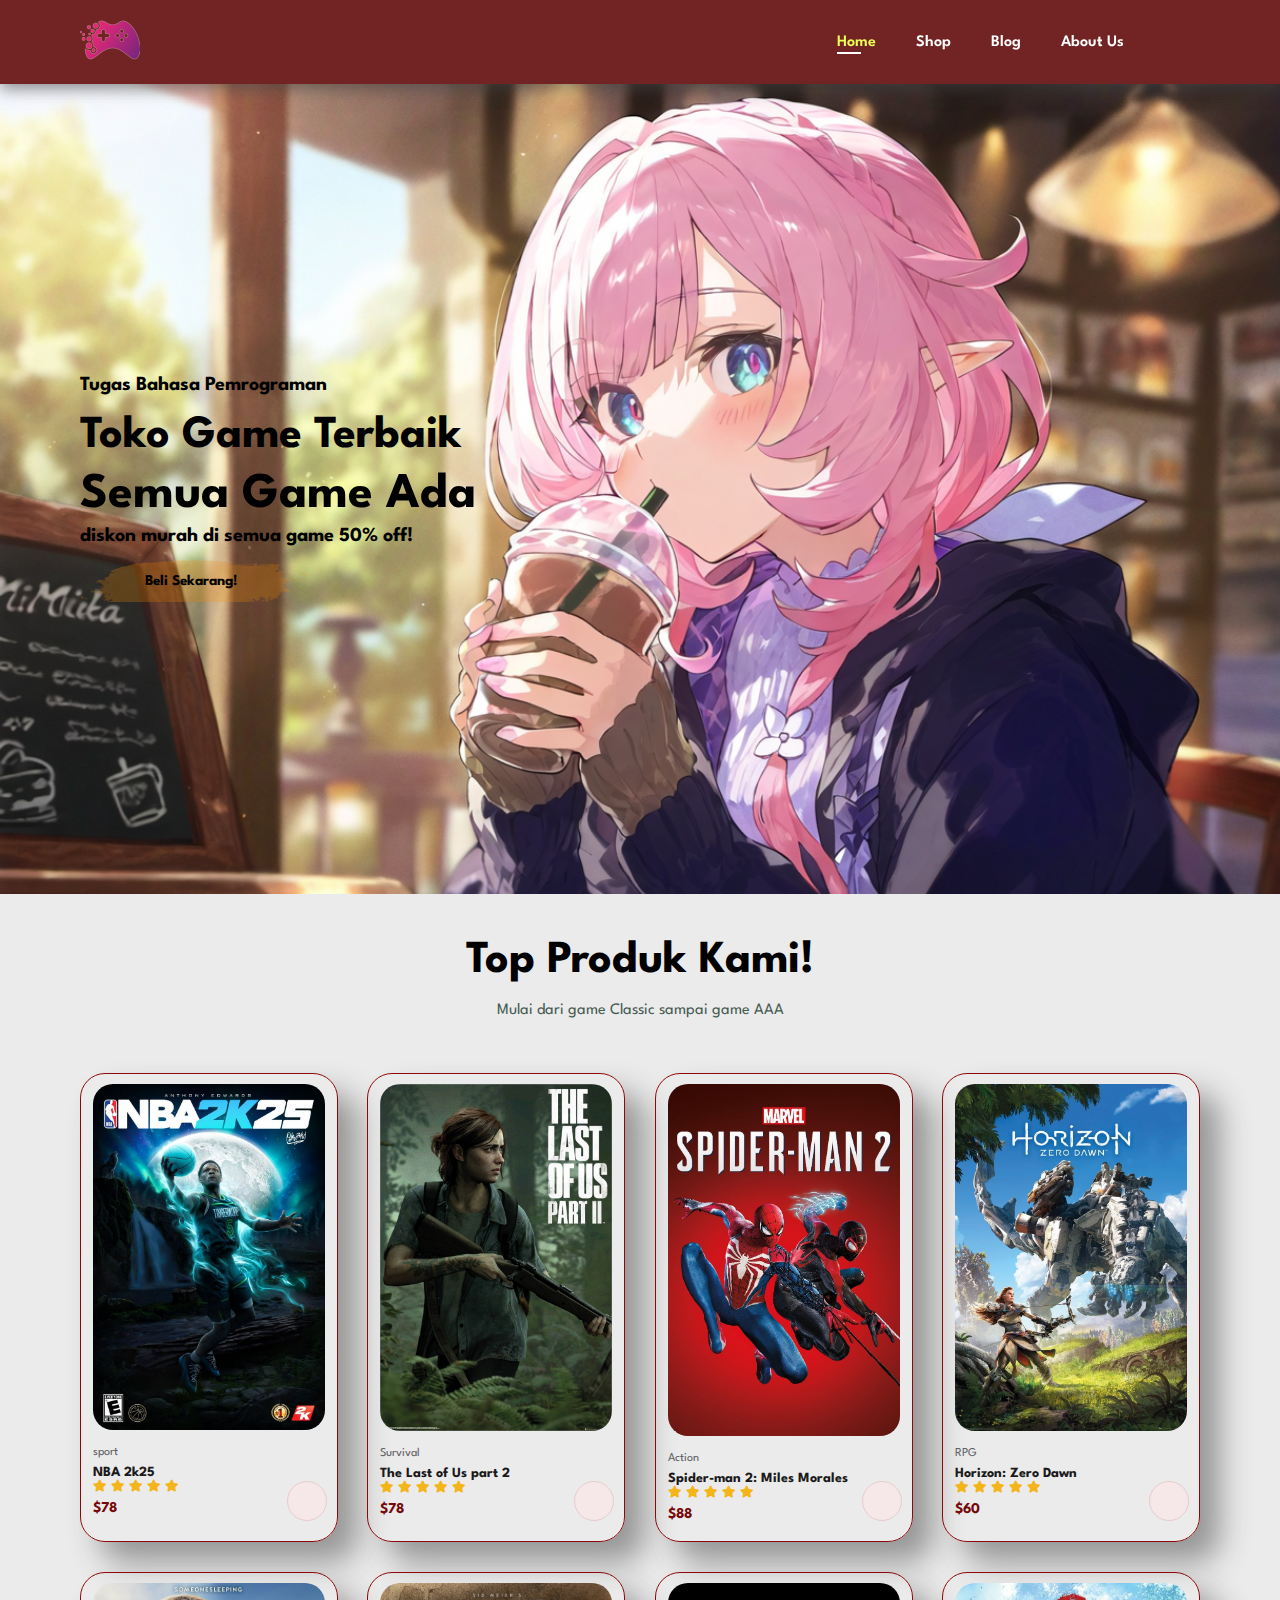
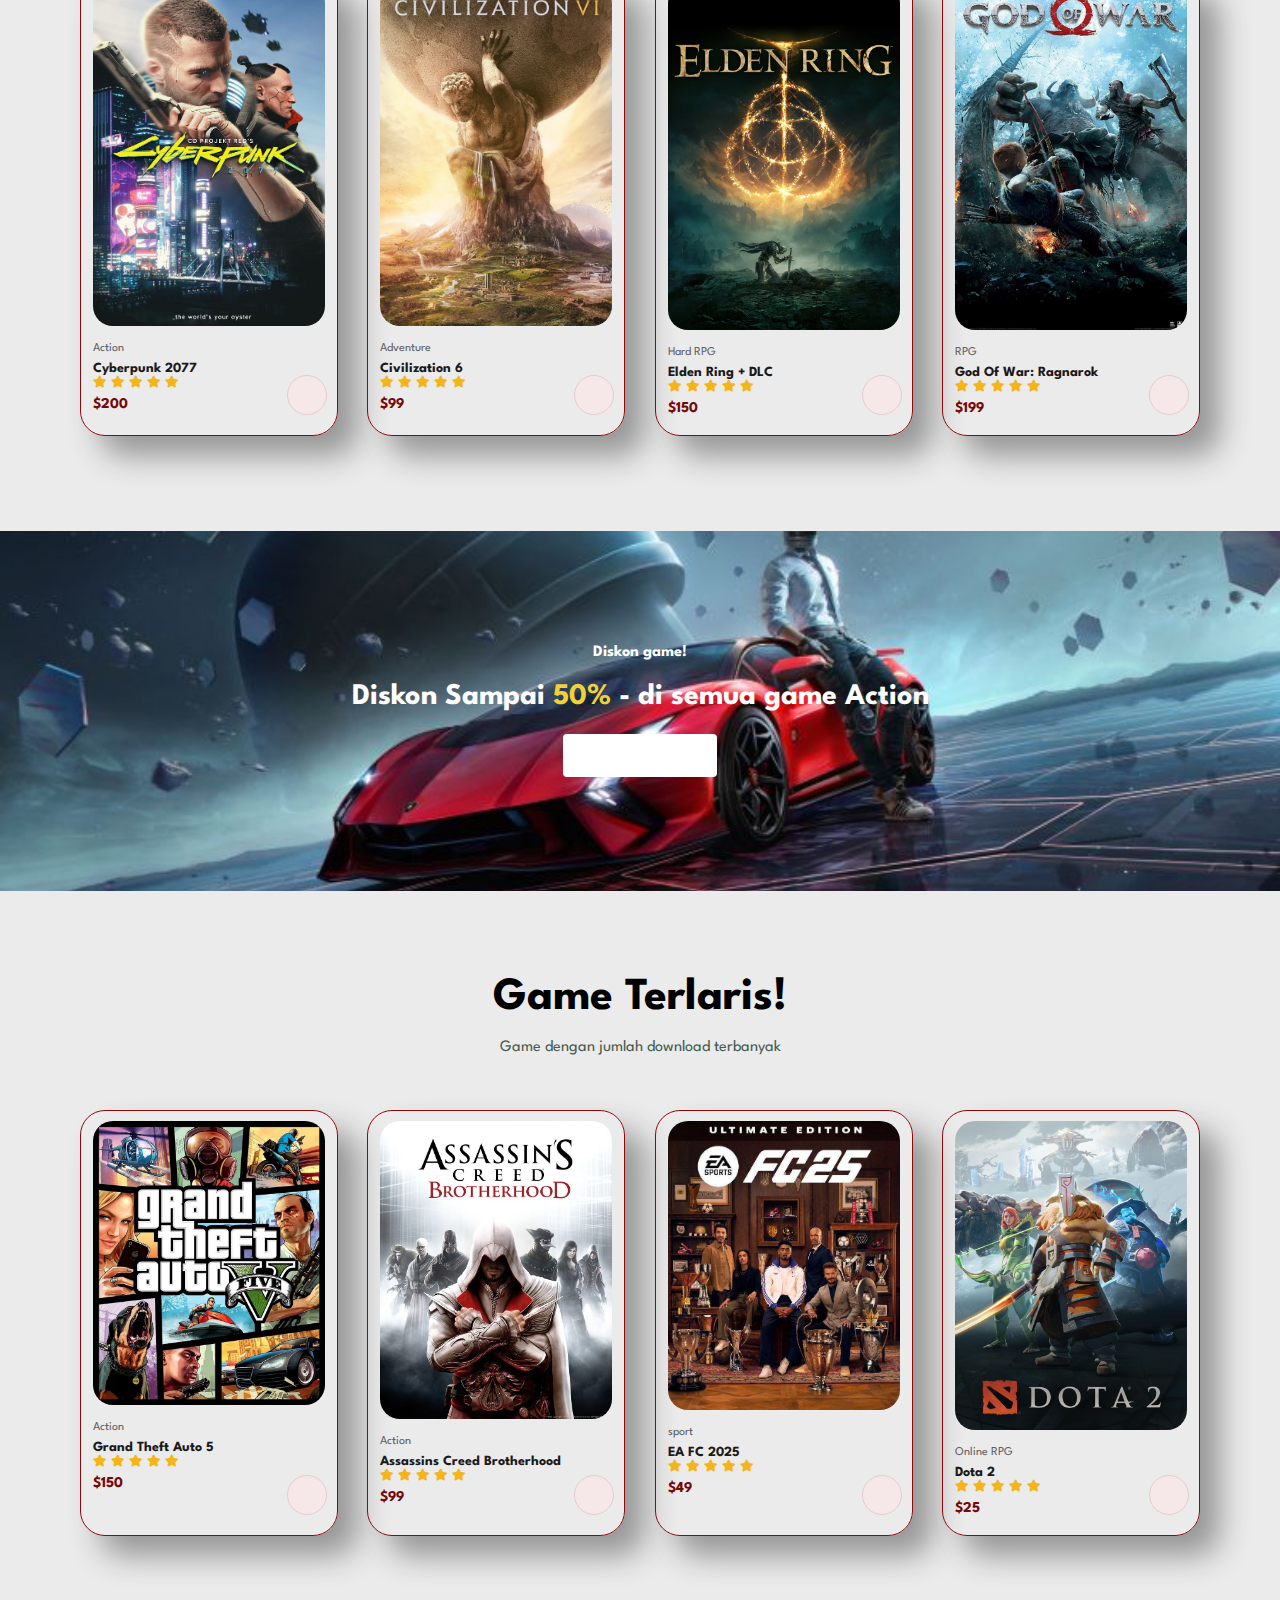
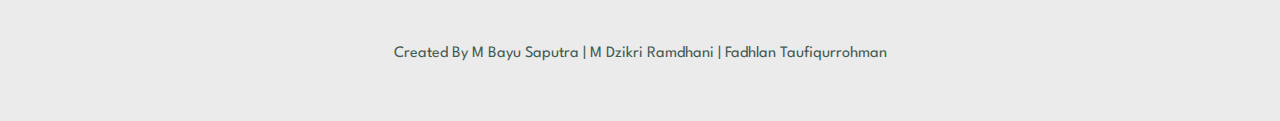
<file: index.html>
<!DOCTYPE html>
<html lang="en">
    <head>
        <meta charset="UTF-8">
        <meta name="viewport" content="width=device-width, initial-scale=1.0">
        <meta http-equiv="X-UA-Compatible" content="IE=edge">
        <title>bacround abu</title>
    
        <link rel="stylesheet" href="https://pro.fontawesome.com/releases/v5.10.0/css/all.css" />
        <link rel="stylesheet" href="style.css">
    
        <style>
            body {
                background-color: #e4e4e4be; 
                margin: 0; 
                height: 100vh;
            }
        </style>
    </head>
<body>
    
    <section id="header">
        <a href="#"><img src="logo.png" class="logo" alt=""></a>
        <div>
            <ul id="navbar">
                <li><a class="active" href="index.html">Home</a></li>
                <li><a href="shop.html">Shop</a></li>
                <li><a href="blog.html">Blog</a></li>
                <li><a href="about.html">About Us</a></li>
                <li id="lg-bag"><a href="cart.html"><i class="far fa-shopping-bag"></i></a></li>
                <a href="#" id="close"><i class="far fa-times"></i></a>
            </ul>
        </div>
        <div id="mobile">
            <a href="cart.html"><i class="far fa-shopping-bag"></i></a>
            <i id="bar" class="fas fa-outdent"></i>
        </div>
    </section>

    <section id="hero">
        <h4>Tugas Bahasa Pemrograman</h4>
        <h2>Toko Game Terbaik</h2>
        <h1>Semua Game Ada</h1>
        <h4>diskon murah di semua game 50% off!</h4>
        <button>Beli Sekarang!</button>
    </section>

    <section id="product1" class="section-p1">
        <h2>Top Produk Kami!</h2>
        <p>Mulai dari game Classic sampai game AAA</p>
        <div class="pro-container">
            <div class="pro">
                <img src="f1.jpg" alt="">
                <div class="des">
                    <span>sport</span>
                    <h5>NBA 2k25</h5>
                    <div class="star">
                        <i class="fas fa-star"></i>
                        <i class="fas fa-star"></i>
                        <i class="fas fa-star"></i>
                        <i class="fas fa-star"></i>
                        <i class="fas fa-star"></i>
                    </div>
                    <h4>$78</h4>
                </div>
                <a href="#"><i class="fas fa-shopping-cart cart"></i></a>
            </div>
            <div class="pro">
                <img src="f2.jpg" alt="">
                <div class="des">
                    <span>Survival</span>
                    <h5>The Last of Us part 2 </h5>
                    <div class="star">
                        <i class="fas fa-star"></i>
                        <i class="fas fa-star"></i>
                        <i class="fas fa-star"></i>
                        <i class="fas fa-star"></i>
                        <i class="fas fa-star"></i>
                    </div>
                    <h4>$78</h4>
                </div>
                <a href="#"><i class="fas fa-shopping-cart cart"></i></a>
            </div>
            <div class="pro">
                <img src="f3.jpg" alt="">
                <div class="des">
                    <span>Action</span>
                    <h5>Spider-man 2: Miles Morales</h5>
                    <div class="star">
                        <i class="fas fa-star"></i>
                        <i class="fas fa-star"></i>
                        <i class="fas fa-star"></i>
                        <i class="fas fa-star"></i>
                        <i class="fas fa-star"></i>
                    </div>
                    <h4>$88</h4>
                </div>
                <a href="#"><i class="fas fa-shopping-cart cart"></i></a>
            </div>
            <div class="pro">
                <img src="f4.jpg" alt="">
                <div class="des">
                    <span>RPG</span>
                    <h5>Horizon: Zero Dawn</h5>
                    <div class="star">
                        <i class="fas fa-star"></i>
                        <i class="fas fa-star"></i>
                        <i class="fas fa-star"></i>
                        <i class="fas fa-star"></i>
                        <i class="fas fa-star"></i>
                    </div>
                    <h4>$60</h4>
                </div>
                <a href="#"><i class="fas fa-shopping-cart cart"></i></a>
            </div>
            <div class="pro">
                <img src="f5.jpg" alt="">
                <div class="des">
                    <span>Action</span>
                    <h5>Cyberpunk 2077</h5>
                    <div class="star">
                        <i class="fas fa-star"></i>
                        <i class="fas fa-star"></i>
                        <i class="fas fa-star"></i>
                        <i class="fas fa-star"></i>
                        <i class="fas fa-star"></i>
                    </div>
                    <h4>$200</h4>
                </div>
                <a href="#"><i class="fas fa-shopping-cart cart"></i></a>
            </div>
            <div class="pro">
                <img src="f6.jpg" alt="">
                <div class="des">
                    <span>Adventure</span>
                    <h5>Civilization 6</h5>
                    <div class="star">
                        <i class="fas fa-star"></i>
                        <i class="fas fa-star"></i>
                        <i class="fas fa-star"></i>
                        <i class="fas fa-star"></i>
                        <i class="fas fa-star"></i>
                    </div>
                    <h4>$99</h4>
                </div>
                <a href="#"><i class="fas fa-shopping-cart cart"></i></a>
            </div>
            <div class="pro">
                <img src="f7.jpg" alt="">
                <div class="des">
                    <span>Hard RPG</span>
                    <h5>Elden Ring + DLC</h5>
                    <div class="star">
                        <i class="fas fa-star"></i>
                        <i class="fas fa-star"></i>
                        <i class="fas fa-star"></i>
                        <i class="fas fa-star"></i>
                        <i class="fas fa-star"></i>
                    </div>
                    <h4>$150</h4>
                </div>
                <a href="#"><i class="fas fa-shopping-cart cart"></i></a>
            </div>
            <div class="pro">
                <img src="f8.jpg" alt="">
                <div class="des">
                    <span>RPG</span>
                    <h5>God Of War: Ragnarok</h5>
                    <div class="star">
                        <i class="fas fa-star"></i>
                        <i class="fas fa-star"></i>
                        <i class="fas fa-star"></i>
                        <i class="fas fa-star"></i>
                        <i class="fas fa-star"></i>
                    </div>
                    <h4>$199</h4>
                </div>
                <a href="#"><i class="fas fa-shopping-cart cart"></i></a>
            </div>
        </div>
    </section>

    <section id="banner" class="section-m1">
        <h4>Diskon game!</h4>
        <h2>Diskon Sampai <span>50%</span> - di semua game Action</h2>
        <button class="normal">Lihat Sekarang</button>
    </section>

    <section id="product1" class="section-p1">
        <h2>Game Terlaris!</h2>
        <p>Game dengan jumlah download terbanyak</p>
        <div class="pro-container">
            <div class="pro">
                <img src="n1.jpg" alt="">
                <div class="des">
                    <span>Action</span>
                    <h5>Grand Theft Auto 5</h5>
                    <div class="star">
                        <i class="fas fa-star"></i>
                        <i class="fas fa-star"></i>
                        <i class="fas fa-star"></i>
                        <i class="fas fa-star"></i>
                        <i class="fas fa-star"></i>
                    </div>
                    <h4>$150</h4>
                </div>
                <a href="#"><i class="fas fa-shopping-cart cart"></i></a>
            </div>
            <div class="pro">
                <img src="n2.jpg" alt="">
                <div class="des">
                    <span>Action</span>
                    <h5>Assassins Creed Brotherhood</h5>
                    <div class="star">
                        <i class="fas fa-star"></i>
                        <i class="fas fa-star"></i>
                        <i class="fas fa-star"></i>
                        <i class="fas fa-star"></i>
                        <i class="fas fa-star"></i>
                    </div>
                    <h4>$99</h4>
                </div>
                <a href="#"><i class="fas fa-shopping-cart cart"></i></a>
            </div>
            <div class="pro">
                <img src="n3.jpg" alt="">
                <div class="des">
                    <span>sport</span>
                    <h5>EA FC 2025</h5>
                    <div class="star">
                        <i class="fas fa-star"></i>
                        <i class="fas fa-star"></i>
                        <i class="fas fa-star"></i>
                        <i class="fas fa-star"></i>
                        <i class="fas fa-star"></i>
                    </div>
                    <h4>$49</h4>
                </div>
                <a href="#"><i class="fas fa-shopping-cart cart"></i></a>
            </div>
            <div class="pro">
                <img src="n4.jpg" alt="">
                <div class="des">
                    <span>Online RPG</span>
                    <h5>Dota 2</h5>
                    <div class="star">
                        <i class="fas fa-star"></i>
                        <i class="fas fa-star"></i>
                        <i class="fas fa-star"></i>
                        <i class="fas fa-star"></i>
                        <i class="fas fa-star"></i>
                    </div>
                    <h4>$25</h4>
                </div>
                <a href="#"><i class="fas fa-shopping-cart cart"></i></a>
            </div>
            <footer class="section-p1">
            </div>
            <div class="copyright">
                <p>Created By M Bayu Saputra | M Dzikri Ramdhani | Fadhlan Taufiqurrohman</p>
            </div>
        </footer>

    <!-- javascript script file link -->
    <script src="script.js"></script>
</body>
</html>
</file>
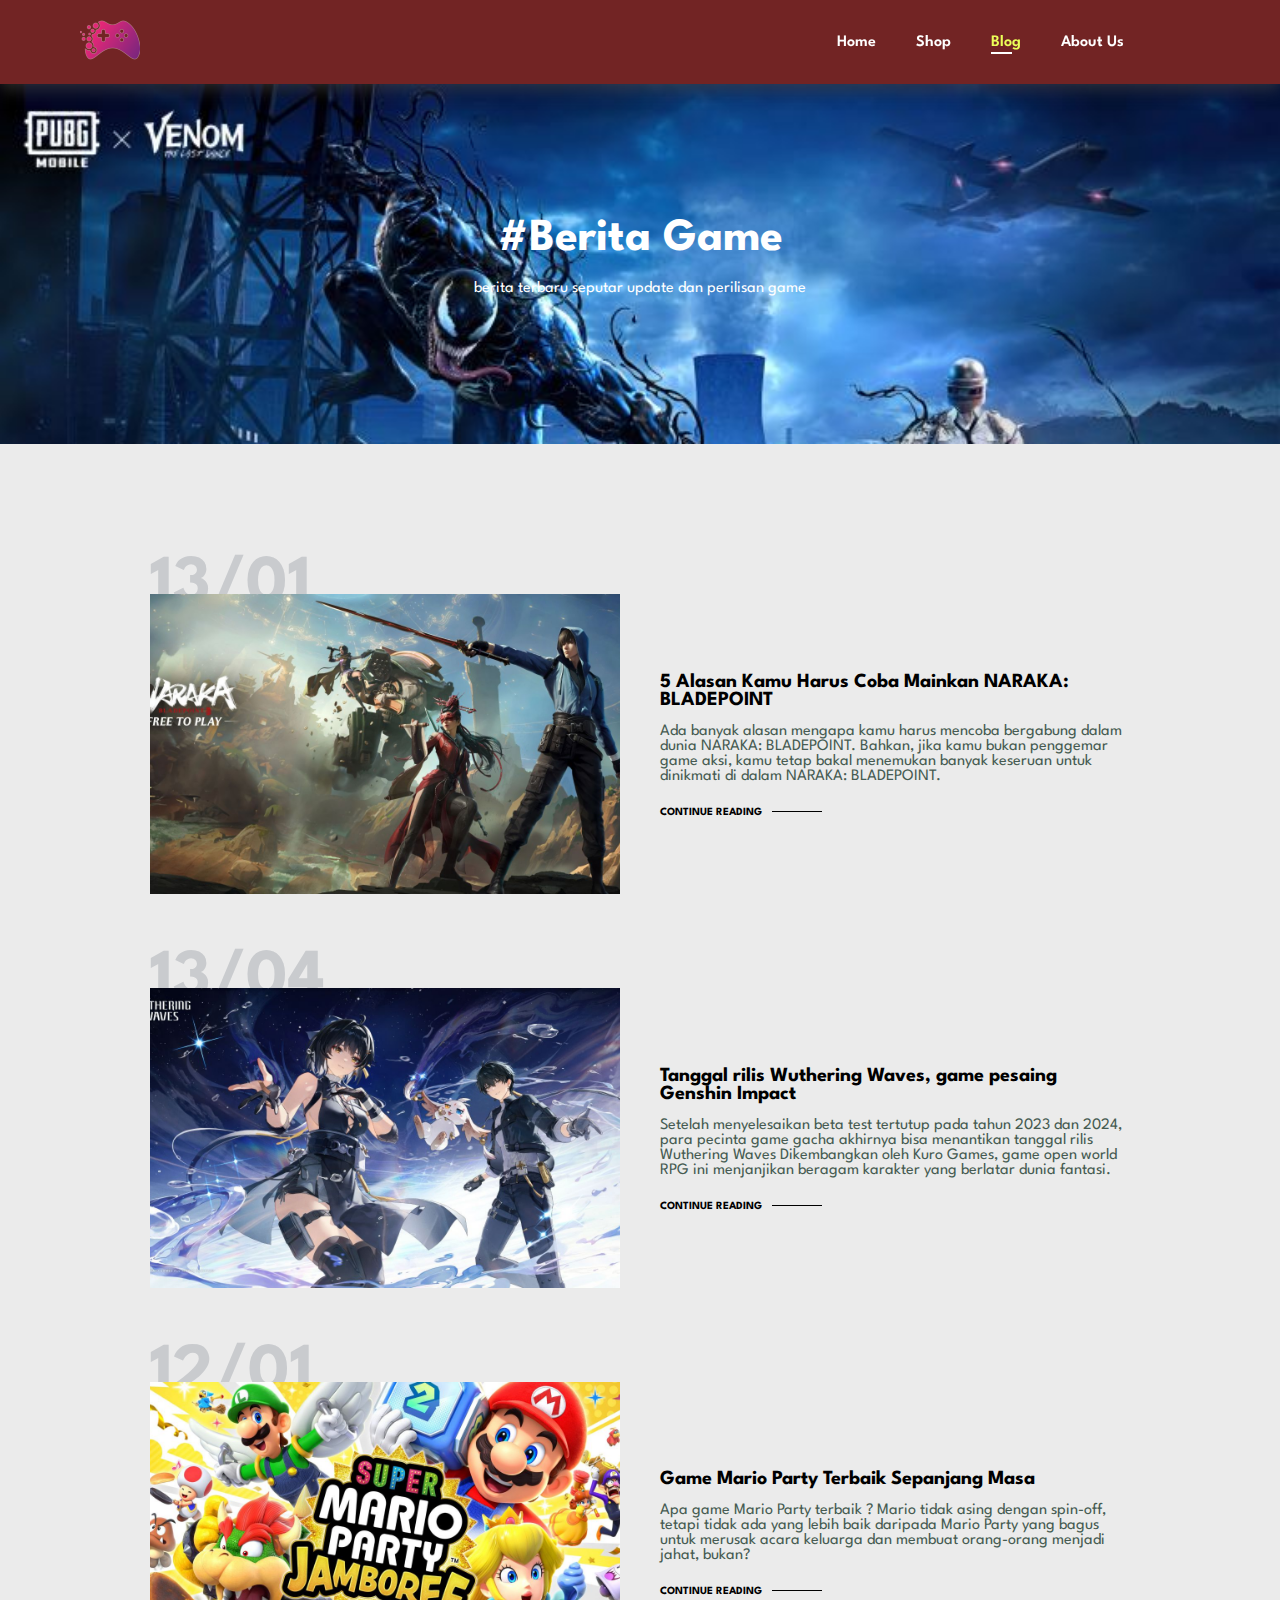
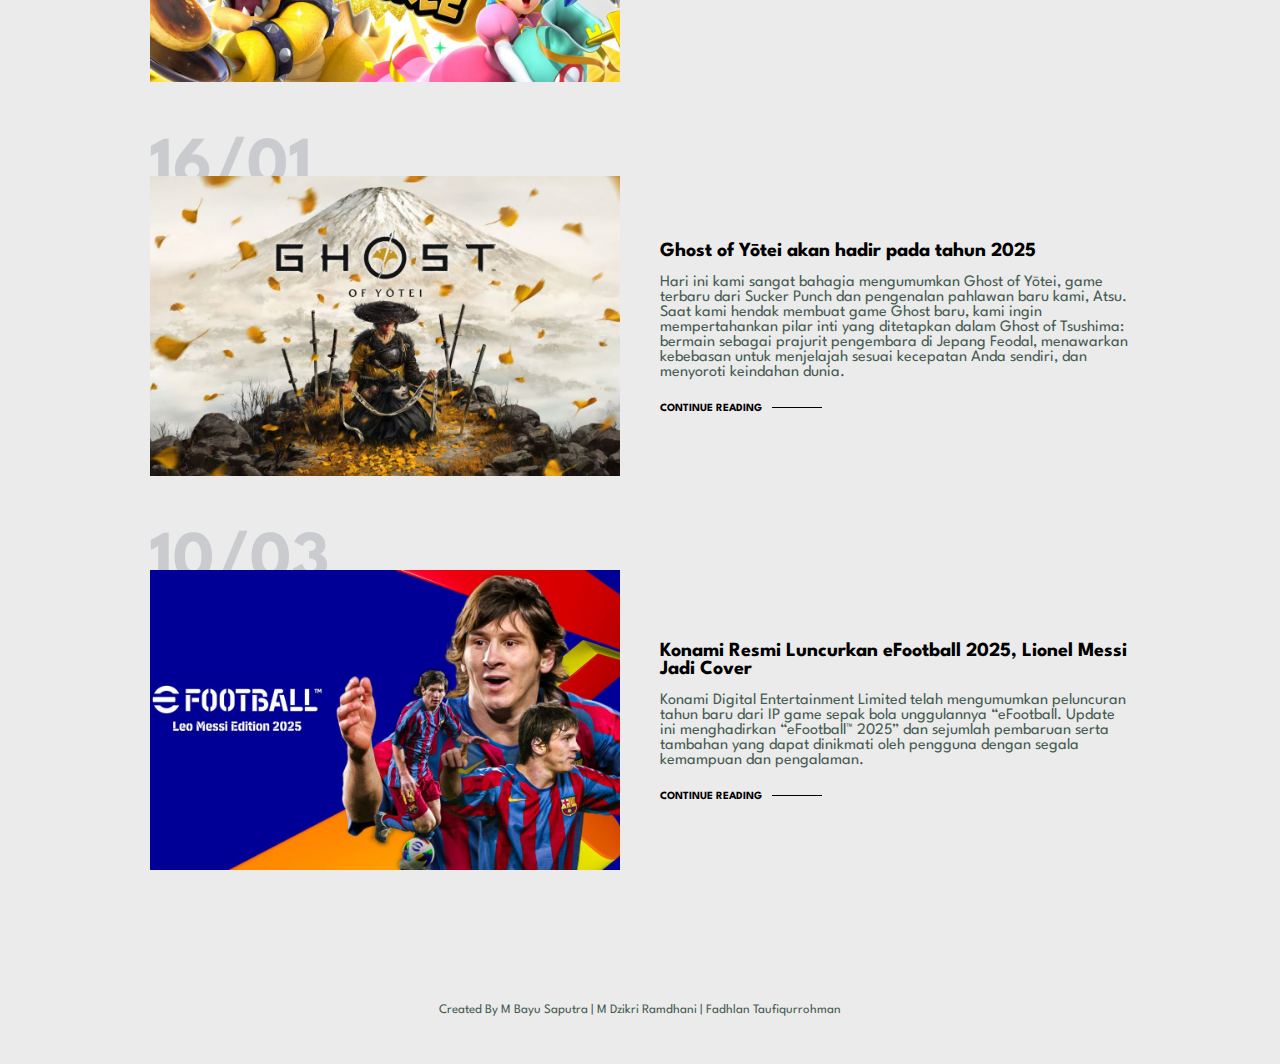
<file: blog.html>
<!DOCTYPE html>
<html lang="en">

<head>
    <meta charset="UTF-8">
    <meta name="viewport" content="width=device-width, initial-scale=1.0">
    <meta http-equiv="X-UA-Compatible" content="IE=edge">
    <title>bacround abu</title>

    <link rel="stylesheet" href="https://pro.fontawesome.com/releases/v5.10.0/css/all.css" />
    <link rel="stylesheet" href="style.css">

    <style>
        body {
            background-color: #e4e4e4be;
            margin: 0; 
            height: 100vh; 
        }
    </style>
</head>

<body>

    <section id="header">
        <a href="#"><img src="logo.png" class="logo" alt=""></a>
        <div>
            <ul id="navbar">
                <li><a href="index.html">Home</a></li>
                <li><a href="shop.html">Shop</a></li>
                <li><a class="active" href="blog.html">Blog</a></li>
                <li><a href="about.html">About Us</a></li>
                <li id="lg-bag"><a href="cart.html"><i class="far fa-shopping-bag"></i></a></li>
                <a href="#" id="close"><i class="far fa-times"></i></a>
            </ul>
        </div>
        <div id="mobile">
            <a href="cart.html"><i class="far fa-shopping-bag"></i></a>
            <i id="bar" class="fas fa-outdent"></i>
        </div>
    </section>

    <section id="page-header" class="blog-header">
        <h2>#Berita Game</h2>
        <p>berita terbaru seputar update dan perilisan game</p>
    </section>

    <section id="blog">
        <div class="blog-box">
            <div class="blog-img">
                <img src="b1.jpg" alt="">
            </div>
            <div class="blog-details">
                <h4>5 Alasan Kamu Harus Coba Mainkan NARAKA: BLADEPOINT</h4>
                <p>Ada banyak alasan mengapa kamu harus mencoba bergabung dalam dunia NARAKA: BLADEPOINT. Bahkan, jika kamu bukan penggemar game aksi, kamu tetap bakal menemukan banyak keseruan untuk dinikmati di dalam NARAKA: BLADEPOINT.
                </p>
                <a href="#">CONTINUE READING</a>
            </div>
            <h1>13/01</h1>
        </div>
        <div class="blog-box">
            <div class="blog-img">
                <img src="b2.jpg" alt="">
            </div>
            <div class="blog-details">
                <h4>Tanggal rilis Wuthering Waves, game pesaing Genshin Impact</h4>
                <p>Setelah menyelesaikan beta test tertutup pada tahun 2023 dan 2024, para pecinta game gacha akhirnya bisa menantikan tanggal rilis Wuthering Waves Dikembangkan oleh Kuro Games, game open world RPG ini menjanjikan beragam karakter yang berlatar dunia fantasi.
                </p>
                <a href="#">CONTINUE READING</a>
            </div>
            <h1>13/04</h1>
        </div>
        <div class="blog-box">
            <div class="blog-img">
                <img src="b3.jpg" alt="">
            </div>
            <div class="blog-details">
                <h4>Game Mario Party Terbaik Sepanjang Masa</h4>
                <p>Apa game Mario Party terbaik ? Mario tidak asing dengan spin-off, tetapi tidak ada yang lebih baik daripada Mario Party yang bagus untuk merusak acara keluarga dan membuat orang-orang menjadi jahat, bukan?
                </p>
                <a href="#">CONTINUE READING</a>
            </div>
            <h1>12/01</h1>
        </div>
        <div class="blog-box">
            <div class="blog-img">
                <img src="b4.jpg" alt="">
            </div>
            <div class="blog-details">
                <h4>Ghost of Yōtei akan hadir pada tahun 2025</h4>
                <p>Hari ini kami sangat bahagia mengumumkan Ghost of Yōtei, game terbaru dari Sucker Punch dan pengenalan pahlawan baru kami, Atsu. Saat kami hendak membuat game Ghost baru, kami ingin mempertahankan pilar inti yang ditetapkan dalam Ghost of Tsushima: bermain sebagai prajurit pengembara di Jepang Feodal, menawarkan kebebasan untuk menjelajah sesuai kecepatan Anda sendiri, dan menyoroti keindahan dunia. 
                </p>
                <a href="#">CONTINUE READING</a>
            </div>
            <h1>16/01</h1>
        </div>
        <div class="blog-box">
            <div class="blog-img">
                <img src="b6.jpg" alt="">
            </div>
            <div class="blog-details">
                <h4>Konami Resmi Luncurkan eFootball 2025, Lionel Messi Jadi Cover</h4>
                <p>Konami Digital Entertainment Limited telah mengumumkan peluncuran tahun baru dari IP game sepak bola unggulannya “eFootball. Update ini menghadirkan “eFootball™ 2025” dan sejumlah pembaruan serta tambahan yang dapat dinikmati oleh pengguna dengan segala kemampuan dan pengalaman.
                </p>
                <a href="#">CONTINUE READING</a>
            </div>
            <h1>10/03</h1>
        </div>
    </section>


    <footer class="section-p1">
    </div>
    <div class="copyright">
        <p>Created By M Bayu Saputra | M Dzikri Ramdhani | Fadhlan Taufiqurrohman</p>
    </div>
</footer>

    <!-- javascript script file link -->
    <script src="script.js"></script>
</body>

</html>
</file>
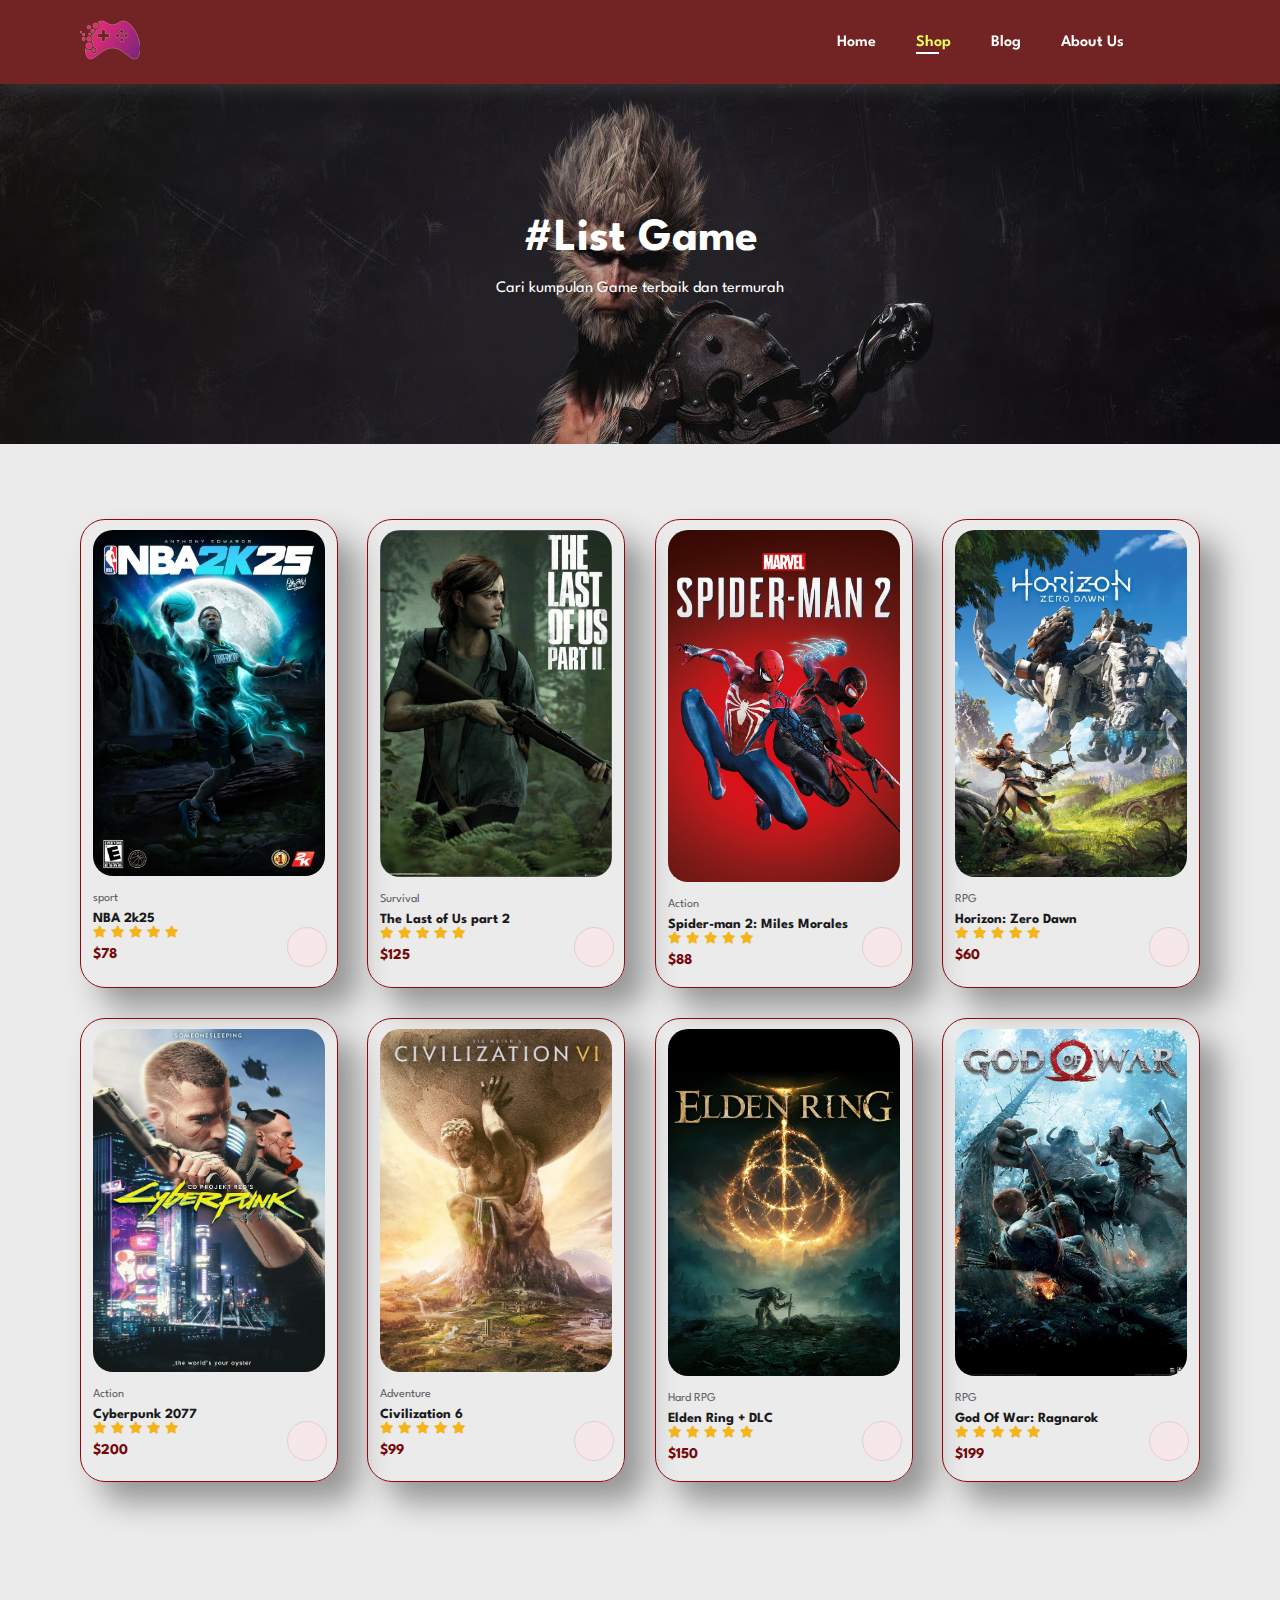
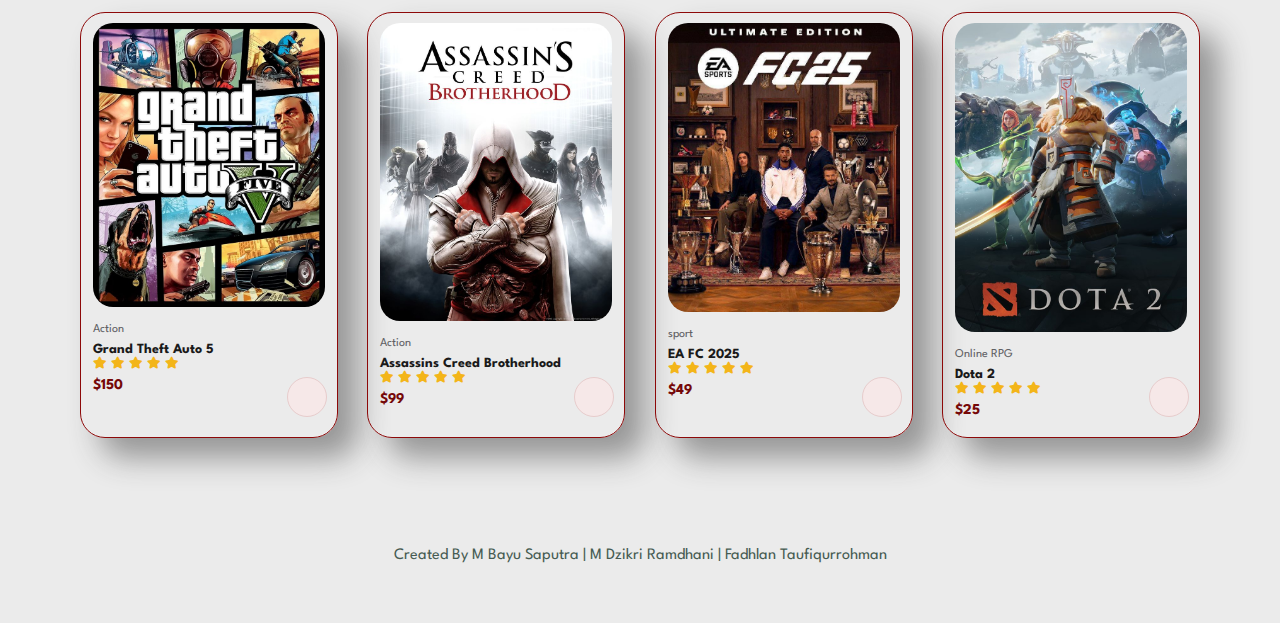
<file: shop.html>
<!DOCTYPE html>
<html lang="en">

<head>
    <meta charset="UTF-8">
    <meta name="viewport" content="width=device-width, initial-scale=1.0">
    <meta http-equiv="X-UA-Compatible" content="IE=edge">
    <title>bacround abu</title>

    <link rel="stylesheet" href="https://pro.fontawesome.com/releases/v5.10.0/css/all.css" />
    <link rel="stylesheet" href="style.css">

    <style>
        body {
            background-color: #e4e4e4be; 
            margin: 0; 
            height: 100vh; 
        }
    </style>
</head>
<body>

    <section id="header">
        <a href="#"><img src="logo.png" class="logo" alt=""></a>
        <div>
            <ul id="navbar">
                <li><a href="index.html">Home</a></li>
                <li><a class="active" href="shop.html">Shop</a></li>
                <li><a href="blog.html">Blog</a></li>
                <li><a href="about.html">About Us</a></li>

                <li id="lg-bag"><a href="cart.html"><i class="far fa-shopping-bag"></i></a></li>
                <a href="#" id="close"><i class="far fa-times"></i></a>
            </ul>
        </div>
        <div id="mobile">
            <a href="cart.html"><i class="far fa-shopping-bag"></i></a>
            <i id="bar" class="fas fa-outdent"></i>
        </div>
    </section>

    <section id="page-header">
        <h2>#List Game</h2>
        <p>Cari kumpulan Game terbaik dan termurah</p>
    </section>

    <section id="product1" class="section-p1">
        <div class="pro-container">
            <div class="pro" onclick="window.location.href='singleProduct.html';">
                <img src="f1.jpg" alt="">
                <div class="des">
                    <span>sport</span>
                    <h5>NBA 2k25</h5>
                    <div class="star">
                        <i class="fas fa-star"></i>
                        <i class="fas fa-star"></i>
                        <i class="fas fa-star"></i>
                        <i class="fas fa-star"></i>
                        <i class="fas fa-star"></i>
                    </div>
                    <h4>$78</h4>
                </div>
                <a href="#"><i class="fas fa-shopping-cart cart"></i></a>
            </div>
            <div class="pro">
                <img src="f2.jpg" alt="">
                <div class="des">
                    <span>Survival</span>
                    <h5>The Last of Us part 2 </h5>
                    <div class="star">
                        <i class="fas fa-star"></i>
                        <i class="fas fa-star"></i>
                        <i class="fas fa-star"></i>
                        <i class="fas fa-star"></i>
                        <i class="fas fa-star"></i>
                    </div>
                    <h4>$125</h4>
                </div>
                <a href="#"><i class="fas fa-shopping-cart cart"></i></a>
            </div>
            <div class="pro">
                <img src="f3.jpg" alt="">
                <div class="des">
                    <span>Action</span>
                    <h5>Spider-man 2: Miles Morales</h5>
                    <div class="star">
                        <i class="fas fa-star"></i>
                        <i class="fas fa-star"></i>
                        <i class="fas fa-star"></i>
                        <i class="fas fa-star"></i>
                        <i class="fas fa-star"></i>
                    </div>
                    <h4>$88</h4>
                </div>
                <a href="#"><i class="fas fa-shopping-cart cart"></i></a>
            </div>
            <div class="pro">
                <img src="f4.jpg" alt="">
                <div class="des">
                    <span>RPG</span>
                    <h5>Horizon: Zero Dawn</h5>
                    <div class="star">
                        <i class="fas fa-star"></i>
                        <i class="fas fa-star"></i>
                        <i class="fas fa-star"></i>
                        <i class="fas fa-star"></i>
                        <i class="fas fa-star"></i>
                    </div>
                    <h4>$60</h4>
                </div>
                <a href="#"><i class="fas fa-shopping-cart cart"></i></a>
            </div>
            <div class="pro">
                <img src="f5.jpg" alt="">
                <div class="des">
                    <span>Action</span>
                    <h5>Cyberpunk 2077</h5>
                    <div class="star">
                        <i class="fas fa-star"></i>
                        <i class="fas fa-star"></i>
                        <i class="fas fa-star"></i>
                        <i class="fas fa-star"></i>
                        <i class="fas fa-star"></i>
                    </div>
                    <h4>$200</h4>
                </div>
                <a href="#"><i class="fas fa-shopping-cart cart"></i></a>
            </div>
            <div class="pro">
                <img src="f6.jpg" alt="">
                <div class="des">
                    <span>Adventure</span>
                    <h5>Civilization 6</h5>
                    <div class="star">
                        <i class="fas fa-star"></i>
                        <i class="fas fa-star"></i>
                        <i class="fas fa-star"></i>
                        <i class="fas fa-star"></i>
                        <i class="fas fa-star"></i>
                    </div>
                    <h4>$99</h4>
                </div>
                <a href="#"><i class="fas fa-shopping-cart cart"></i></a>
            </div>
            <div class="pro">
                <img src="f7.jpg" alt="">
                <div class="des">
                    <span>Hard RPG</span>
                    <h5>Elden Ring + DLC</h5>
                    <div class="star">
                        <i class="fas fa-star"></i>
                        <i class="fas fa-star"></i>
                        <i class="fas fa-star"></i>
                        <i class="fas fa-star"></i>
                        <i class="fas fa-star"></i>
                    </div>
                    <h4>$150</h4>
                </div>
                <a href="#"><i class="fas fa-shopping-cart cart"></i></a>
            </div>
            <div class="pro">
                <img src="f8.jpg" alt="">
                <div class="des">
                    <span>RPG</span>
                    <h5>God Of War: Ragnarok</h5>
                    <div class="star">
                        <i class="fas fa-star"></i>
                        <i class="fas fa-star"></i>
                        <i class="fas fa-star"></i>
                        <i class="fas fa-star"></i>
                        <i class="fas fa-star"></i>
                    </div>
                    <h4>$199</h4>
                </div>
                <a href="#"><i class="fas fa-shopping-cart cart"></i></a>
            </div>
        </div>
    </section>
    <section id="product1" class="section-p1">
        <div class="pro-container">
            <div class="pro">
                <img src="n1.jpg" alt="">
                <div class="des">
                    <span>Action</span>
                    <h5>Grand Theft Auto 5</h5>
                    <div class="star">
                        <i class="fas fa-star"></i>
                        <i class="fas fa-star"></i>
                        <i class="fas fa-star"></i>
                        <i class="fas fa-star"></i>
                        <i class="fas fa-star"></i>
                    </div>
                    <h4>$150</h4>
                </div>
                <a href="#"><i class="fas fa-shopping-cart cart"></i></a>
            </div>
            <div class="pro">
                <img src="n2.jpg" alt="">
                <div class="des">
                    <span>Action</span>
                    <h5>Assassins Creed Brotherhood</h5>
                    <div class="star">
                        <i class="fas fa-star"></i>
                        <i class="fas fa-star"></i>
                        <i class="fas fa-star"></i>
                        <i class="fas fa-star"></i>
                        <i class="fas fa-star"></i>
                    </div>
                    <h4>$99</h4>
                </div>
                <a href="#"><i class="fas fa-shopping-cart cart"></i></a>
            </div>
            <div class="pro">
                <img src="n3.jpg" alt="">
                <div class="des">
                    <span>sport</span>
                    <h5>EA FC 2025</h5>
                    <div class="star">
                        <i class="fas fa-star"></i>
                        <i class="fas fa-star"></i>
                        <i class="fas fa-star"></i>
                        <i class="fas fa-star"></i>
                        <i class="fas fa-star"></i>
                    </div>
                    <h4>$49</h4>
                </div>
                <a href="#"><i class="fas fa-shopping-cart cart"></i></a>
            </div>
            <div class="pro">
                <img src="n4.jpg" alt="">
                <div class="des">
                    <span>Online RPG</span>
                    <h5>Dota 2</h5>
                    <div class="star">
                        <i class="fas fa-star"></i>
                        <i class="fas fa-star"></i>
                        <i class="fas fa-star"></i>
                        <i class="fas fa-star"></i>
                        <i class="fas fa-star"></i>
                    </div>
                    <h4>$25</h4>
                </div>
                <a href="#"><i class="fas fa-shopping-cart cart"></i></a>
            </div>




    <footer class="section-p1">
        </div>
        <div class="copyright">
            <p>Created By M Bayu Saputra | M Dzikri Ramdhani | Fadhlan Taufiqurrohman</p>
        </div>
    </footer>

    <!-- javascript script file link -->
    <script src="script.js"></script>
</body>

</html>
</file>
<file: style.css>
@import url('https://fonts.googleapis.com/css2?family=Spartan:wght@100;200;300;400;500;600;700;800;900&display=swap');

* {
    margin: 0;
    padding: 0;
    box-sizing: border-box;
    font-family: 'Spartan',sans-serif;
}

h1 {
    font-size: 50px;
    line-height: 64px;
    color: #000000;
}

h2 {
    font-size: 46px;
    line-height: 54px;
    color: #000000;
}

h4 {
    font-size: 20px;
    color: #000000;
}

h6 {
    font-weight: 700;
    font-size: 12x;
}

p {
    font-size: 16px;
    color: #465b52;
    margin: 15px 0 20px 0;
}

.section-p1 {
    padding: 40px 80px;
}

.section-m1 {
    margin: 40px 0;
}

button.normal {
    font-size: 14px;
    font-weight: 600;
    padding: 15px 30px;
    color: #ffffff;
    background-color: #fff;
    border-radius: 4px;
    cursor: pointer;
    border: none;
    outline: none;
    transition: 0.2s ease;
}

button.white {
    font-size: 13px;
    font-weight: 600;
    padding: 11px 18px;
    color: #fff;
    background-color: transparent;
    cursor: pointer;
    border: 1px solid #fff;
    outline: none;
    transition: 0.2s ease;
}

body {
    width: 100%;
}

/* Header Start */

#header {
    display: flex;
    align-items: center;
    justify-content: space-between;
    padding: 20px 80px;
    background: #5e0404dc;
    box-shadow: 0 5px 15px rgba(71, 71, 71, 0.61);
    z-index: 999;
    position: sticky;
    top: 0;
}

#navbar {
    display: flex;
    align-items: center;
    justify-content: center;
}

#navbar li {
    list-style: none;
    padding: 0 20px;
    position: relative;
}

#navbar li a {
    text-decoration: none;
    font-size: 16px;
    font-weight: 600;
    color: #ffffff;
    transition: 0.3s ease; 
}

#navbar li a:hover,
#navbar li a.active {
    color: #ebff58;
}

#navbar li a:hover::after,
#navbar li a.active::after {
    content: "";
    width: 30%;
    height: 2px;
    background: #ffffff;
    position: absolute;
    bottom: -4px;
    left: 20px;
}

#close {
    display: none;
}

#mobile {
    display: none;
    align-items: center;
}

/* Home Page */

#hero {
    background-image: url(hero4.png);
    width: 100%;
    height: 90vh;
    background-size: cover;
    background-position: top 25% right 0;
    padding: 0 80px;
    display: flex;
    flex-direction: column;
    align-items: flex-start;
    justify-content: center;
}

#hero h4 {
    padding-bottom: 15px;
}

#hero h1 {
    color: #000000;
}

#hero button {
    background-image: url(button.png);
    background-color: transparent;
    color: #000000;
    border: 0;
    padding: 14px 80px 14px 65px;
    background-repeat: no-repeat;
    cursor: pointer;
    font-weight: 700;
    font-size: 15px;
}

#feature {
    display: flex;
    align-items: center;
    justify-content: space-between;
    flex-wrap: wrap;
}

#feature .fe-box {
    width: 180px;
    text-align: center;
    padding: 25px 15px;
    box-shadow: 20px 20px 34px rgba(0, 0, 0, 0.03);
    border: 1px solid #cce7d0;
    border-radius: 4px;
    margin: 15px 0;
}

#feature .fe-box:hover {
    box-shadow: 10px 10px 54px rgba(70, 62, 221, 0.1);
}

#feature .fe-box img{
    width: 100%;
    margin-bottom: 10px;
}

#product1 {
    text-align: center;
}

#product1 .pro-container {
    display: flex;
    justify-content: space-between;
    padding-top: 20px;
    flex-wrap: wrap;
}

#product1 .pro {
    width: 23%;
    min-width: 250px;
    padding: 10px 12px;
    border: 1px solid #8d0909;
    border-radius: 25px;
    cursor: pointer;
    box-shadow: 20px 20px 30px rgba(51, 51, 51, 0.459);
    margin: 15px 0;
    transition: 0.2s ease;
    position: relative;
}

#product1 .pro:hover {
    box-shadow: 20px 20px 30px rgba(0, 0, 0, 0.06);
}

#product1 .pro img {
    width: 100%;
    border-radius: 20px;   
}

#product1 .pro .des {
    text-align: start;
    padding: 10px 0;
}

#product1 .pro .des span {
    color: #606063;
    font-size: 12px;
}

#product1 .pro .des h5 {
    padding-top: 7px;
    color: #1a1a1a;
    font-size: 14px;
}

#product1 .pro .des i {
    font-size: 12px;
    color: rgb(243, 181, 25);
}

#product1 .pro .des h4 {
    padding-top: 7px;
    font-size: 15px;
    font-weight: 700;
    color: #750808;
}

#product1 .pro .cart {
    width: 40px;
    height: 40px;
    line-height: 40px;
    border-radius: 50px;
    background-color: #f6e8e8;
    font-weight: 500;
    color: #810808;
    border: 1px solid #e7cccc;
    position: absolute;
    bottom: 20px;
    right: 10px;
}

#banner {
    display: flex;
    flex-direction: column;
    justify-content: center;
    align-items: center;
    text-align: center;
    background-image: url(b22.jpg);
    background-size: cover;
    background-position: center;
    width: 100%;
    height: 40vh;
}

#banner h4 {
    color: #fff;
    font-size: 16px;
}

#banner h2 {
    color: #fff;
    font-size: 30px;
    padding: 10px 0;
}

#banner h2 span {
    color: #efd336;
}

#banner button:hover {
    background-color: #750f0f;
    color: #ffffff;
}

#sm-banner {
    display: flex;
    justify-content: space-between;
    flex-wrap: wrap;
}

#sm-banner .banner-box {
    display: flex;
    flex-direction: column;
    justify-content: center;
    align-items: flex-start;
    text-align: center;
    background-image: url(images/b17.jpg);
    background-size: cover;
    background-position: center;
    min-width: 850px;
    height: 50vh;
    padding: 30px;
}

#sm-banner h4{
    color: #fff;
    font-size: 20px;
    font-weight: 300;
}

#sm-banner h2 {
    color: #fff;
    font-size: 28px;
    font-weight: 800;
}

#sm-banner span  {
    color: #fff;
    font-size: 14px;
    font-weight: 500;
    padding-bottom: 15px;
}

#sm-banner .banner-box:hover button{
    background-color: #810808;
    border: 1px solid #810808;
}

#sm-banner .banner-box:nth-child(2) {
    background-image: url(images/banner/b10.jpg);
}

#banner3 .banner-box {
    display: flex;
    flex-direction: column;
    justify-content: center;
    align-items: flex-start;
    text-align: center;
    background-image: url(images/banner/b7.jpg);
    background-size: cover;
    background-position: center;
    min-width: 30%;
    height: 30vh;
    padding: 30px;
    margin-bottom: 20px;
}

#banner3 .banner-box:nth-child(2) {
    background-image: url(images/banner/b4.jpg);
}

#banner3 .banner-box:nth-child(3) {
    background-image: url(images/banner/b18.jpg);
}

#banner3 {
    display: flex;
    justify-content: space-between;
    flex-wrap: wrap;
    padding: 0 80px;   
}

#banner3 h2 {
    color: #fff;
    font-weight: 900;
    font-size: 22px;
}

#banner3 h3 {
    color: #ec544e;
    font-weight: 800;
    font-size: 15px;
}

#newsletter {
    display: flex;
    justify-content: space-between;
    align-items: center;
    flex-wrap: wrap;
    background-image: url(images/banner/b14.png);
    background-repeat: no-repeat;
    background-position: 20% 30%;
    background-color: #041e42;
}

#newsletter h4 {
    font-size: 22px;
    font-weight: 700;
    color: #fff;
}

#newsletter p {
    font-size: 14px;
    font-weight: 600;
    color: #a08181;
}

#newsletter p span{ 
    color: #ffbd27;
}

#newsletter .form {
    display: flex;
    width: 40%;
}

#newsletter input {
    height: 3.125rem;
    padding: 0 1.25rem;
    font-size: 14px;
    width: 100%;
    border: 1px solid transparent;
    border-radius: 4px;
    outline: none;
    border-top-right-radius: 0;
    border-bottom-right-radius: 0;
}

#newsletter button {
    background-color: #810808;
    color: #fff;
    white-space: nowrap;
    border-top-left-radius: 0;
    border-bottom-left-radius: 0;
}

footer {
    display: flex;
    justify-content: space-between;
    flex-wrap: wrap;
}

footer .col {
    display: flex;
    flex-direction: column;
    align-items: flex-start;
    margin-bottom: 20px;
}

footer .logo {
    margin-bottom: 30px;
}

footer h4 {
    font-size: 14px;
    padding-bottom: 20px;
}

footer p {
    font-size: 13px;
    margin: 0 0 8px 0;
}

footer a {
    font-size: 13px;
    text-decoration: none;
    color: #222;
    margin: 0 0 10px 0;
}

footer .follow {
    margin-top: 20px;
}

footer .follow i{
    color: #465b52;
    padding-right: 4px;
    cursor: pointer;
}

footer .install .row img{
    border: 1px solid #810808;
    border-radius: 6px;
    margin: 10px 0 15px 0;
}

footer .follow i:hover,
footer a:hover {
    color: #810808;
}

footer .copyright {
    width: 100%;
    text-align: center;
}

/* Shop Page */

#page-header {
    background-image: url(b11.jpg);
    width: 100%;
    height: 40vh;
    background-size: cover;
    display: flex;
    justify-content: center;
    text-align: center;
    flex-direction: column;
    padding: 14px;
}

#page-header h2,
#page-header p {
    color: #fff;
}

#pagination {
    text-align: center;
}

#pagination a {
    text-decoration: none;
    background-color: #810808;
    padding: 15px 20px;
    border-radius: 4px;
    color: #fff;
    font-weight: 600;
}

#pagination a i {
    font-size: 16px;
    font-weight: 600;
}

/* Single Product Page */

#productdetails {
    display: flex;
    margin-top: 20px;
}

#productdetails .single-pro-image{
    width: 40%;
    margin-right: 50px;
}

.small-image-group {
    display: flex;
    justify-content: space-between;
}

.small-img-col {
    flex-basis: 24%;
    cursor: pointer;
}

#productdetails .single-pro-details {
    width: 50%;
    padding-top: 30px;
}

#productdetails .single-pro-details h4 {
    padding: 40px 0 20px 0;
}

#productdetails .single-pro-details h2 {
    font-size: 26px;
}

#productdetails .single-pro-details select {
    display: block;
    padding: 5px 10px;
    margin-bottom: 10px;
}

#productdetails .single-pro-details input {
    width: 50px;
    height: 47px;
    padding-left: 10px;
    font-size: 16px;
    margin-right: 10px;
}

#productdetails .single-pro-details button {
    background-color: #810808;
    color: #fff;
}

#productdetails .single-pro-details input:focus {
    outline: none;
}

#productdetails .single-pro-details span {
    line-height: 25px;
}

/* Blog Page */

#page-header.blog-header {
    background-image: url(b19.jpg);
}

#blog {
    padding: 150px 150px 0 150px;
}

#blog .blog-box {
    display: flex;
    align-items: center;
    width: 100%;
    position: relative;
    padding-bottom: 90px;
}

#blog .blog-img {
    width: 50%;
    margin-right: 40px;
}

#blog img {
    width: 100%;
    height: 300px;
    object-fit: cover;
}

#blog .blog-details {
    width: 50%;
}

#blog .blog-details a {
    text-decoration: none;
    font-size: 11px;
    color: #000;
    font-weight: 700;
    position: relative;
    transition: 0.3s;
}

#blog .blog-details a::after {
    content: "";
    width: 50px;
    height: 1px;
    background-color: #000;
    position: absolute;
    top: 4px;
    right: -60px;
}

#blog .blog-details a:hover {
    color: #810808;
}

#blog .blog-details a:hover::after {
    background-color: #810808;
}

#blog .blog-box h1 {
    position: absolute;
    top: -40px;
    left: 0;
    font-size: 70px;
    font-weight: 700;
    color: #c9cbce;
    z-index: -9;
}

/* About Page */

#page-header.about-header {
    background-image: url(b18.jpg);
}

#about-head {
    display: flex;
    align-items: center;
}

#about-head img {
    width: 50%;
    height: auto;
}

#about-head div {
    padding-left: 40px;
}


#about-app {
    text-align: center;
}

#about-app .video {
    width: 70%;
    height: 100%;
    margin: 30px auto 0 auto;
} 

#about-app .video video {
    width: 100%;
    height: 100%;
    border-radius: 20px;
}

/* Contact Page */

#contact-details {
    display: flex;
    align-items: center;
    justify-content: space-between;
}

#contact-details .details {
    width: 40%;
}

#contact-details .details span,
#form-details form span {
    font-size: 12px;
}

#contact-details .details h2,
#form-details form h2 {
    font-size: 26px;
    line-height: 35px;
    padding: 20px 0;
}

#contact-details .details h3 {
    font-size: 16px;
    padding-bottom: 15px;
}

#contact-details .details li {
    list-style: none;
    display: flex;
    padding: 10px 0;
    align-items: center;
}

#contact-details .details li i {
    font-size: 14px;
    padding-right: 22px;
}

#contact-details .details li p {
    margin: 0;
    font-size: 14px;
}

#contact-details .map {
    width: 55%;
    height: 400px;
}

#contact-details .map iframe {
    width: 100%;
    height: 100%;
}

#form-details {
    display: flex;
    justify-content: space-between;
    margin: 30px;
    padding: 80px;
    border: 1px solid #e1e1e1;
}

#form-details form {
    width: 65%;
    display: flex;
    flex-direction: column;
    align-items: flex-start;
}

#form-details form input,
#form-details form textarea {
    width: 100%;
    padding: 12px 15px;
    outline: none;
    margin-bottom: 20px;
    border: 1px solid #e1e1e1;
}

#form-details form button {
    background-color: #810808;
    color: #fff;
}

#form-details .people div {
    padding-bottom: 25px;
    display: flex;
    align-items: flex-start;
}

#form-details .people div img {
    width: 65px;
    height: 65px;
    object-fit: cover;
    margin-right: 15px;
}

#form-details .people div p {
    margin: 0;
    font-size: 13px;
    line-height: 25px;
}

#form-details .people div span {
    display: block;
    color: #000;
    font-size: 16px;
    font-weight: 600;
}

/* Cart Page */

#cart {
    overflow-x: auto;
}

#cart table {
    width: 100%;
    border-collapse: collapse;
    table-layout: fixed;
    white-space: nowrap;
}

#cart table img {
    width: 70px;
}

#cart table td:nth-child(1) {
    width: 100px;
    text-align: center;
}

#cart table td:nth-child(2) {
    width: 150px;
    text-align: center;
}

#cart table td:nth-child(3) {
    width: 250px;
    text-align: center;
}

#cart table td:nth-child(4),
#cart table td:nth-child(5),
#cart table td:nth-child(6) {
    width: 150px;
    text-align: center;
}

#cart table td:nth-child(5) input{
    width: 70px;
    padding: 10px 5px 10px 15px;
}

#cart table thead {
    border: 1px solid #630505;
    border-left: none;
    border-right: none;
}

#cart table thead td {
    font-weight: 700;
    text-transform: uppercase;
    font-size: 13px;
    padding: 18px 0;
}

#cart table tbody tr td {
    padding-top: 15px;
}

#cart table tbody td {
    font-size: 13px;
}

#cart-add {
    display: flex;
    flex-wrap: wrap;
    justify-content: space-between;
}

#cart-add .coupon {
    width: 50%;
    margin-bottom: 30px;
}

#cart-add .coupon h3,
#cart-add .subtotal h3 {
    padding-bottom: 15px;
}
 
#cart-add .coupon input {
    padding: 10px 20px;
    outline: none;
    width: 60%;
    margin-right: 10px;
    border: 1px solid #810808;
}

#cart-add .coupon button,
#cart-add .subtotal button {
    background-color: #810808;
    color: #fff;
    padding: 12px 20px;
}

#cart-add .subtotal {
    width: 50%;
    margin-bottom: 30px;
    border: 1px solid #b11818;
    padding: 30px;
}

#cart-add .subtotal table {
    border-collapse: collapse;
    width: 100%;
    margin-bottom: 20px;
}

#cart-add .subtotal table td {
    width: 50%;
    border: 1px solid #8f0e0e;
    padding: 10px;
    font-size: 13px;
}

/* Media Query */

@media (max-width: 799px) {
    .section-p1 {
        padding: 40px 40px;
    } 

    #navbar {
        display: flex;
        flex-direction: column;
        align-items: flex-start;
        justify-content: flex-start;
        position: fixed;
        top: 0;
        right: -300px;
        height: 100vh;
        width: 300px;
        background-color: #5e0404dc;
        box-shadow: 0 40px 60px rgba(0, 0, 0, 0.1);
        padding: 80px 0 0 10px;
        transition: 0.3s;
    }

    #navbar.active {
        right: 0px;
    }

    #navbar li {
        margin-bottom: 25px;
    }

    #mobile {
        display: flex;
        align-items: center;
    }

    #mobile i {
        color: #1a1a1a;
        font-size: 24px;
        padding-left: 20px;
    }

    #close {
        display: initial;
        position: absolute;
        top: 30px;
        left: 30px;
        color: #222;
        font-size: 24px;
    }

    #lg-bag {
        display: none;
    }

    #hero {
        height: 70vh;
        padding: 0 80px;
        background-position: top 30% right 30%;
    }

    #feature {
        justify-content: center;
    }

    #feature .fe-box {
        margin: 15px 15px;
    }

    #product1 .pro-container {
        justify-content: center;
    }

    #product1 .pro {
        margin: 15px;
    }

    #banner {
        height: 20vh;
    }

    #sm-banner .banner-box {
        min-height: 100%;
        height: 30vh;
    }

    #banner3 {
        padding: 0 40px;
    }

    #banner3 .banner-box {
        width: 28%;
    }

    #newsletter .form {
        width: 70%;
    }

    /* Contact Page */

    #form-details {
        padding: 40px;
    }

    #form-details form {
        width: 50%;
    }
}

@media (max-width: 477px) {
    .section-p1 {
        padding: 20px;
    }

    #header {
        padding: 10px 30px;
    }

    h1 {
        font-size: 38px;
    }

    h2 {
        font-size: 32px;
    }

    #hero {
        padding: 0 20px;
        background-position: 55%;
    }

    #feature {
        justify-content: space-between;
    }

    #feature .fe-box {
        width: 155px;
        margin: 0 0 15px 0;
    }

    #product .pro {
        width: 100%;
    }
    
    #banner {
        height: 40vh;
    }

    #sm-banner .banner-box {
        height: 40vh;
        margin-bottom: 20px;
    }

    #banner3 {
        padding: 0 20px;
    }

    #banner3 .banner-box {
        width: 100%;
    }

    #newsletter {
        padding: 40px 20px;
    }

    #newsletter .form {
        width: 100%;
    }

    footer .copyright {
        text-align: start;
    }

    /* Single Product */
    #productdetails {
        display: flex;
        flex-direction: column;
    }

    #productdetails .single-pro-image {
        width: 100%;
        margin-right: 0px;
    }

    #productdetails .single-pro-details {
        width: 100%;
    }

    /* Blog Page */
    #blog {
        padding: 100px 20px 0 20px;
    }

    #blog .blog-box {
        display: flex;
        flex-direction: column;
        align-items: flex-start;
    }

    #blog .blog-img {
        width: 100%;
        margin-right: 0px;
        margin-bottom: 30px;
    }

    #blog .blog-details {
        width: 100%;
    }

    /* About Page */
    
    #about-head {
        flex-direction: column;
    }

    #about-head img {
        width: 100%;
        margin-bottom: 20px;
    }

    #about-head div {
        padding-left: 0px;
    }

    #about-app .video {
        width: 100%;
    }

    /* Contact Page */

    #contact-details {
        flex-direction: column;
    }

    #contact-details .details {
        width: 100%;
        margin-bottom: 30px;
    }

    #contact-details .map {
        width: 100%;
    }

    #form-details {
        margin: 10px;
        padding: 30px 10px;
        flex-wrap: wrap;
    }

    #form-details form {
        width: 100%;
        margin-bottom: 30px;
    }

    /* Cart Page */

    #cart-add {
        flex-direction: column;
    }

    #cart-add .coupon {
        width: 100%;
    }

    #cart-add .subtotal {
        width: 100%;
        padding: 20px;
    }
}
</file>
